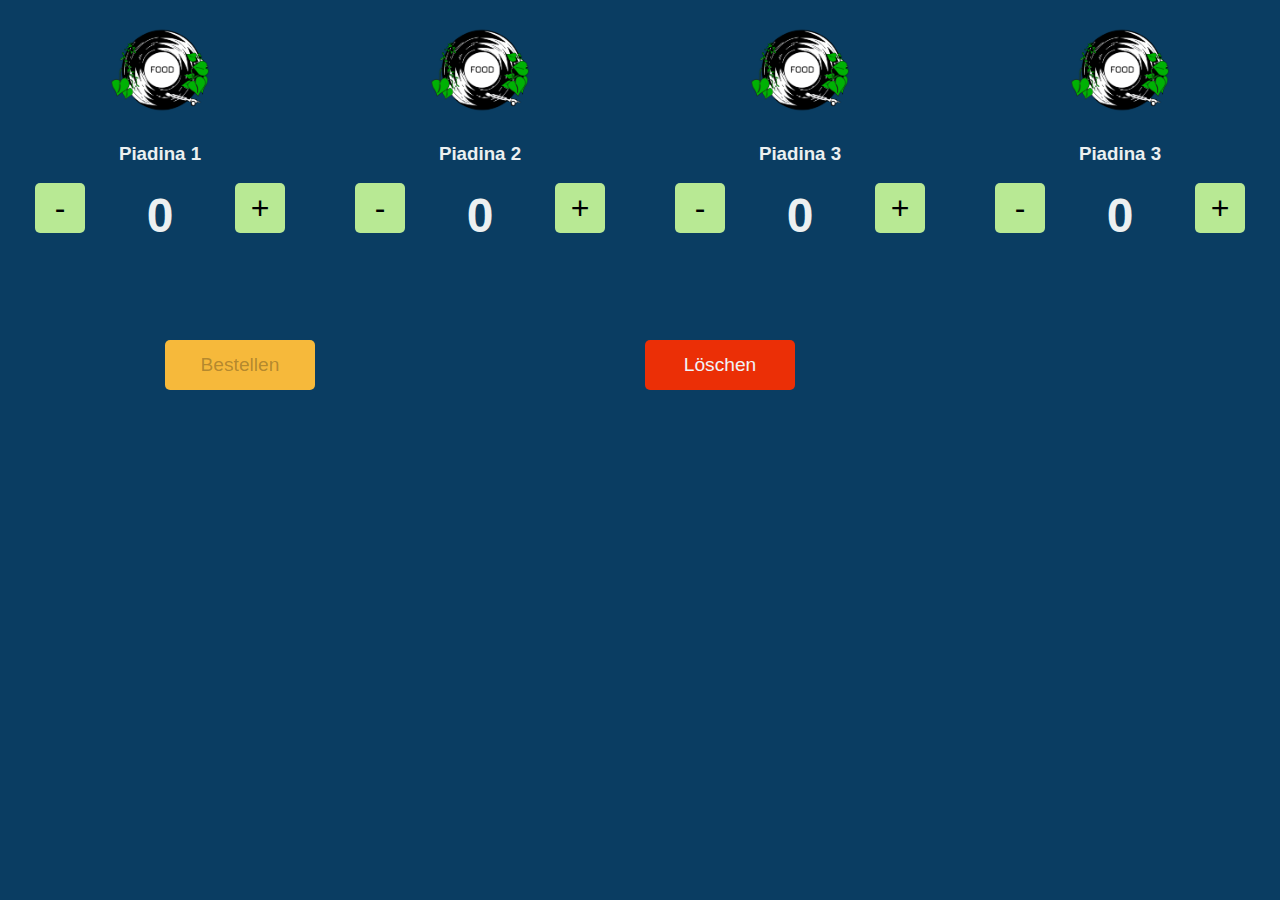
<file: index.html>
<!DOCTYPE html>
<html lang="de">
<head lang="en">
    <meta charset="UTF-8">
    <link rel="stylesheet" href="./static/style.css">
    <title>Pyadina</title>
</head>
<body>
<div class="parent">
    <div class="div1 piadina-box">
        <img class="piadina-img" src="./static/food.png" alt="logo">
        <h3 id="piadina-0">Piadina 1</h3>
        <div class="piadina-order">
            <div class="counter">
                <h1 data-typeId="0">0</h1>
            </div>
            <div class="minus">
                <button class="order-button" data-typeId="0">-</button>
            </div>
            <div class="plus">
                <button class="order-button" data-typeId="0">+</button>
            </div>
        </div>
    </div>
    <div class="div2 piadina-box">
        <img class="piadina-img" src="./static/food.png" alt="logo">
        <h3 id="piadina-1">Piadina 2</h3>
        <div class="piadina-order">
            <div class="counter">
                <h1 data-typeId="1">0</h1>
            </div>
            <div class="minus">
                <button class="order-button" data-typeId="1">-</button>
            </div>
            <div class="plus">
                <button class="order-button" data-typeId="1">+</button>
            </div>
        </div>
    </div>
    <div class="div3 piadina-box">
        <img class="piadina-img" src="./static/food.png" alt="logo">
        <h3 id="piadina-2">Piadina 3</h3>
        <div class="piadina-order">
            <div class="counter">
                <h1 data-typeId="2">0</h1>
            </div>
            <div class="minus">
                <button class="order-button" data-typeId="2">-</button>
            </div>
            <div class="plus">
                <button class="order-button" data-typeId="2">+</button>
            </div>
        </div>
    </div>

    <div class="div6 piadina-box">
        <img class="piadina-img" src="./static/food.png" alt="logo">
        <h3 id="piadina-3">Piadina 3</h3>
        <div class="piadina-order">
            <div class="counter">
                <h1 data-typeId="3">0</h1>
            </div>
            <div class="minus">
                <button class="order-button" data-typeId="3">-</button>
            </div>
            <div class="plus">
                <button class="order-button" data-typeId="3">+</button>
            </div>
        </div>
    </div>

    <div class="div5">
        <div class="bparent">
            <div class="b1 center">
                <button id="place-order-customer-button" class="finish-order-button" onclick="placeOrderCustomer()"
                        disabled>
                    Bestellen
                </button>
            </div>
            <div class="b2 center">
                <button id="reset-order-button" class="finish-order-button reset" onclick="resetOrder()">Löschen
                </button>
            </div>
        </div>
    </div>
    <div class="div4" id="statusbar"></div>
</div>
<script src="./static/main.js"></script>
</body>
</html>
</file>
<file: static/style.css>
body {
    background-color: #0a3d62;
    color: #ecf0f1;
    font-family: 'Helvetica', 'Arial', sans-serif;
    margin: 0;
    padding-top: 20px;
    height: 100%;
    overflow: hidden;
}

.parent {
    display: grid;
    grid-template-columns: repeat(4, 1fr);
    grid-template-rows: 80% repeat(2, 10%);
    grid-column-gap: 0;
    grid-row-gap: 0;
}

.div1 {
    grid-area: 1 / 1 / 2 / 2;
}

.div2 {
    grid-area: 1 / 2 / 2 / 3;
}

.div3 {
    grid-area: 1 / 3 / 2 / 4;
}

.div6 {
    grid-area: 1 / 4 / 2 / 5;
}

.div4 {
    grid-area: 3 / 1 / 4 / 4;
    position: fixed;
    bottom: 10px;
    font-size: 0.7rem;
    left: 10px;
}

.div5 {
    grid-area: 2 / 1 / 3 / 4;
    padding-top: 50px;
}

.bparent {
    display: grid;
    grid-template-columns: repeat(2, 1fr);
    grid-template-rows: 1fr;
    grid-column-gap: 0;
    grid-row-gap: 0;
}

.b1 {
    grid-area: 1 / 1 / 2 / 2;
}

.b2 {
    grid-area: 1 / 2 / 2 / 3;
}

.center {
    text-align: center
}

.piadina-img {
    width: auto;
    height: 100px;
}

.piadina-box {
    width: 100%;
    height: 100%;
    text-align: center;
}

.piadina-order {
    display: grid;
    grid-template-columns: 1fr 1fr 1fr;
    grid-template-rows: 1fr;
    gap: 0 0;
    grid-auto-flow: row;
    grid-template-areas: "minus counter plus";
    line-height: 0;
    margin: 10px;
}

.counter {
    grid-area: counter;
}

.minus {
    grid-area: minus;
}

.plus {
    grid-area: plus;
}


h1 {
    font-size: 3rem;
}

.order-button {
    width: 50px;
    height: 50px;
    font-size: 2rem;
    border: none;
    border-radius: 5px;
    background-color: #b8e994;
}

.finish-order-button {
    width: 150px;
    height: 50px;
    border: none;
    border-radius: 5px;
    background-color: #f6b93b;
    font-size: 1.2rem;
}

.reset {
    background-color: #eb2f06;
    color: #f1f2f6;
}

@keyframes spinner {
    0% {
        transform: rotate(0deg);
    }
    100% {
        transform: rotate(360deg);
    }
}
</file>
